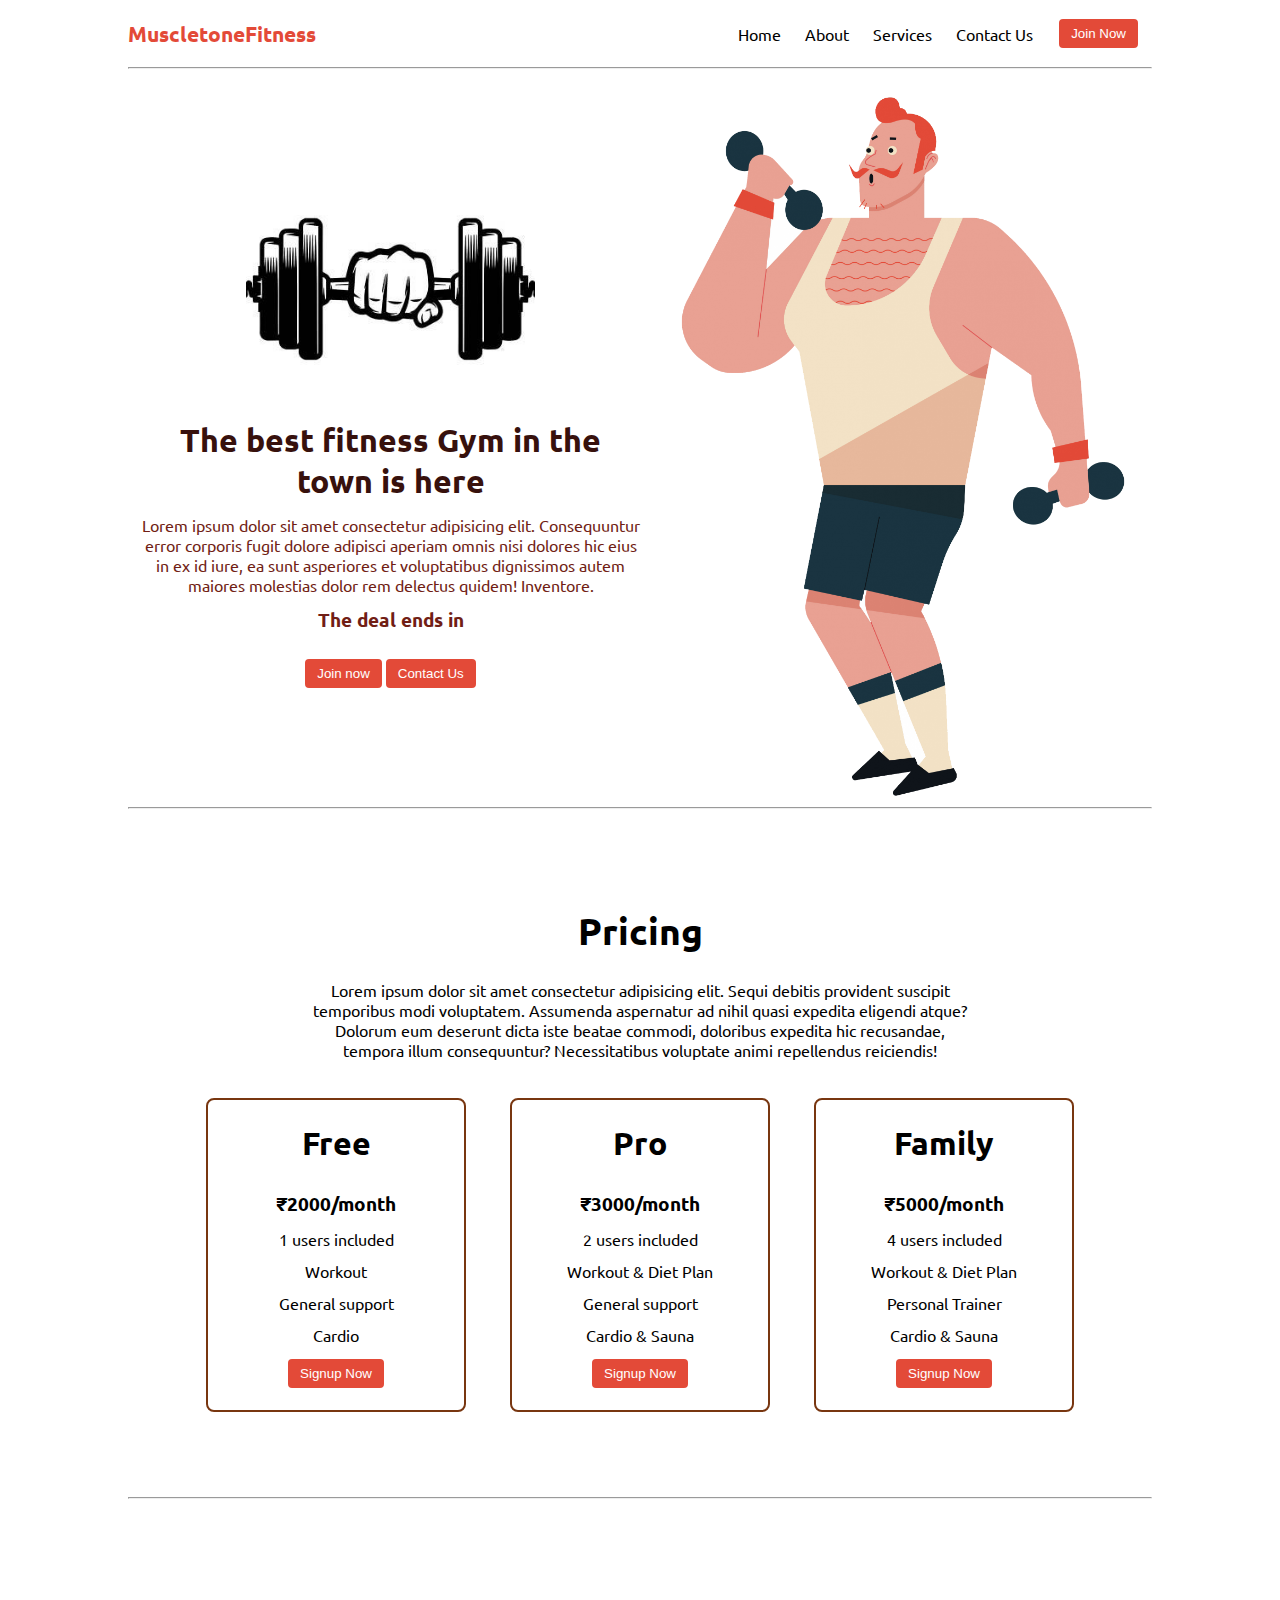
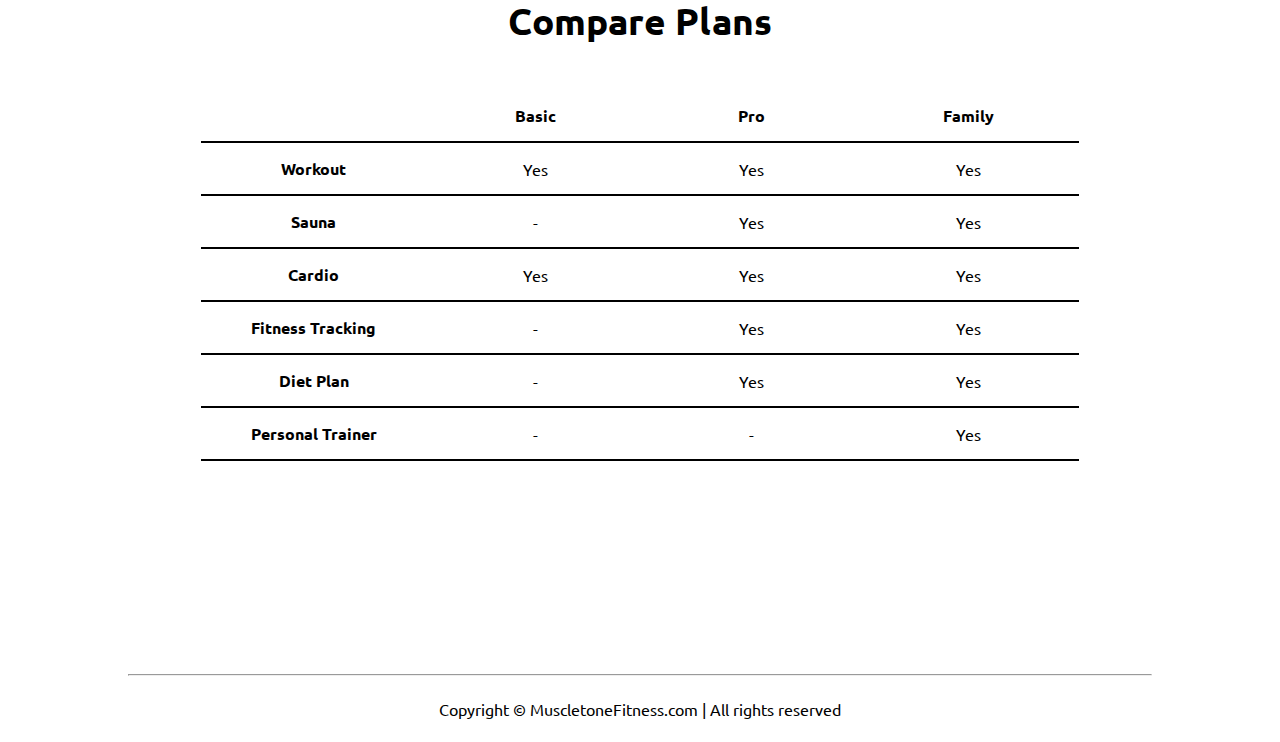
<file: Task 1/index.html>
<!DOCTYPE html>
<html lang="en">

<head>
    <meta charset="UTF-8">
    <meta http-equiv="X-UA-Compatible" content="IE=edge">
    <meta name="viewport" content="width=device-width, initial-scale=1.0">
    <title>MuscletoneFitness - The best fitness gym in the town</title>
    <link rel="stylesheet" href="style.css">
    <script src="timer.js"></script>
    <link rel="stylesheet" href="utils.css">
</head>

<body class='overflow-x-hidden'>
    <div class="container mx-auto">
        <header>
            <nav class="flex justify-between">
                <div class="logo font-bold flex items-center text-blue">MuscletoneFitness</div>
                <ul class="navbar flex items-center">
                    <li>Home</li>
                    <li>About</li>
                    <li>Services</li>
                    <li>Contact Us</li>
                    <li><button class="btn">Join Now</button></li>
                </ul>
            </nav>
            <hr>
        </header>
        <main class="min-h-screen">
            <section class="section1">
                <div class="flex">
                    <div class="topleft flex flex-col justify-center px-2">
                        <div class=" text-center">
                            <img class="dumbellimg" src="dumbell.png" alt="">
                        </div>
                        <h1 class="my-1 text-center">The best fitness Gym in the town is here</h1>
                        <p class=" text-center">Lorem ipsum dolor sit amet consectetur adipisicing elit. Consequuntur
                            error corporis fugit dolore adipisci aperiam omnis nisi dolores hic eius in ex id iure, ea
                            sunt asperiores et voluptatibus dignissimos autem maiores molestias dolor rem delectus
                            quidem! Inventore.</p>
                            <!-- Display the countdown timer in an element -->
                            <p class="deal text-center">The deal ends in <span id="demo"></span></p>
                            <div class="buttons">
                                <button class="btn">Join now</button>
                                <button class="btn">Contact Us</button>
                            </div>
                    </div>
                    <div class="topright flex justify-center">
                        <img class="gymimg" src="gym.png" alt="">
                    </div>
                </div>
            </section>
            <hr>
            <section class="section2">
                <h1 class="text-center my-2">Pricing</h1>
                <p class="my-2">Lorem ipsum dolor sit amet consectetur adipisicing elit. Sequi debitis provident
                    suscipit temporibus modi voluptatem. Assumenda aspernatur ad nihil quasi expedita eligendi atque?
                    Dolorum eum deserunt dicta iste beatae commodi, doloribus expedita hic recusandae, tempora illum
                    consequuntur? Necessitatibus voluptate animi repellendus reiciendis!</p>
                <div class="boxes flex justify-center">
                    <div class="box">
                        <h2>Free</h2>
                        <ul>
                            <li class="highlighted">₹2000/month</li>
                            <li>1 users included</li>
                            <li>Workout</li>
                            <li>General support</li>
                            <li>Cardio</li>
                            <li><button class="btn">Signup Now</button></li>
                        </ul>
                    </div>
                    <div class="box">
                        <h2>Pro</h2>
                        <ul>
                            <li class="highlighted">₹3000/month</li>
                            <li>2 users included</li>
                            <li>Workout & Diet Plan</li>
                            <li>General support</li>
                            <li>Cardio & Sauna</li>
                            <li><button class="btn">Signup Now</button></li>
                        </ul>
                    </div>
                    <div class="box">
                        <h2>Family</h2>
                        <ul>
                            <li class="highlighted">₹5000/month</li>
                            <li>4 users included</li>
                            <li>Workout & Diet Plan</li>
                            <li>Personal Trainer</li>
                            <li>Cardio & Sauna</li>
                            <li><button class="btn">Signup Now</button></li>
                        </ul>
                    </div>

                </div>
            </section>
            <hr>
            <section class="section3">
                <h1 class="text-center my-2">Compare Plans</h1>
                <div class="container plantable">
                    <table class="table text-center">
                      <thead>
                        <tr>
                          <th></th><th>Basic</th>
                          <th>Pro</th>
                          <th>Family</th>
                        </tr>
                      </thead>
                      <tbody>
                        <tr>
                          <th scope="row" class="text-start">Workout</th>
                          <td>Yes</svg></td>
                          <td>Yes</svg></td>
                          <td>Yes</svg></td>
                        </tr>
                        <tr>
                          <th scope="row" class="text-start">Sauna</th>
                          <td>-</td>
                          <td>Yes</svg></td>
                          <td>Yes</svg></td>
                        </tr>
                      </tbody>
              
                      <tbody>
                        <tr>
                          <th scope="row" class="text-start">Cardio</th>
                          <td>Yes</svg></td>
                          <td>Yes</svg></td>
                          <td>Yes</svg></td>
                        </tr>
                        <tr>
                          <th scope="row" class="text-start">Fitness Tracking</th>
                          <td>-</td>
                          <td>Yes</svg></td>
                          <td>Yes</svg></td>
                        </tr>
                        <tr>
                          <th scope="row" class="text-start">Diet Plan</th>
                          <td>-</td>
                          <td>Yes</svg></td>
                          <td>Yes</svg></td>
                        </tr>
                        <tr>
                          <th scope="row" class="text-start">Personal Trainer</th>
                          <td>-</td>
                          <td>-</td>
                          <td>Yes</svg></td>
                        </tr>
                      </tbody>
                    </table>
            </section>
            <hr>
        </main>
        <footer>
            Copyright &copy; MuscletoneFitness.com | All rights reserved
        </footer>

    </div>
</body>

</html>
</file>
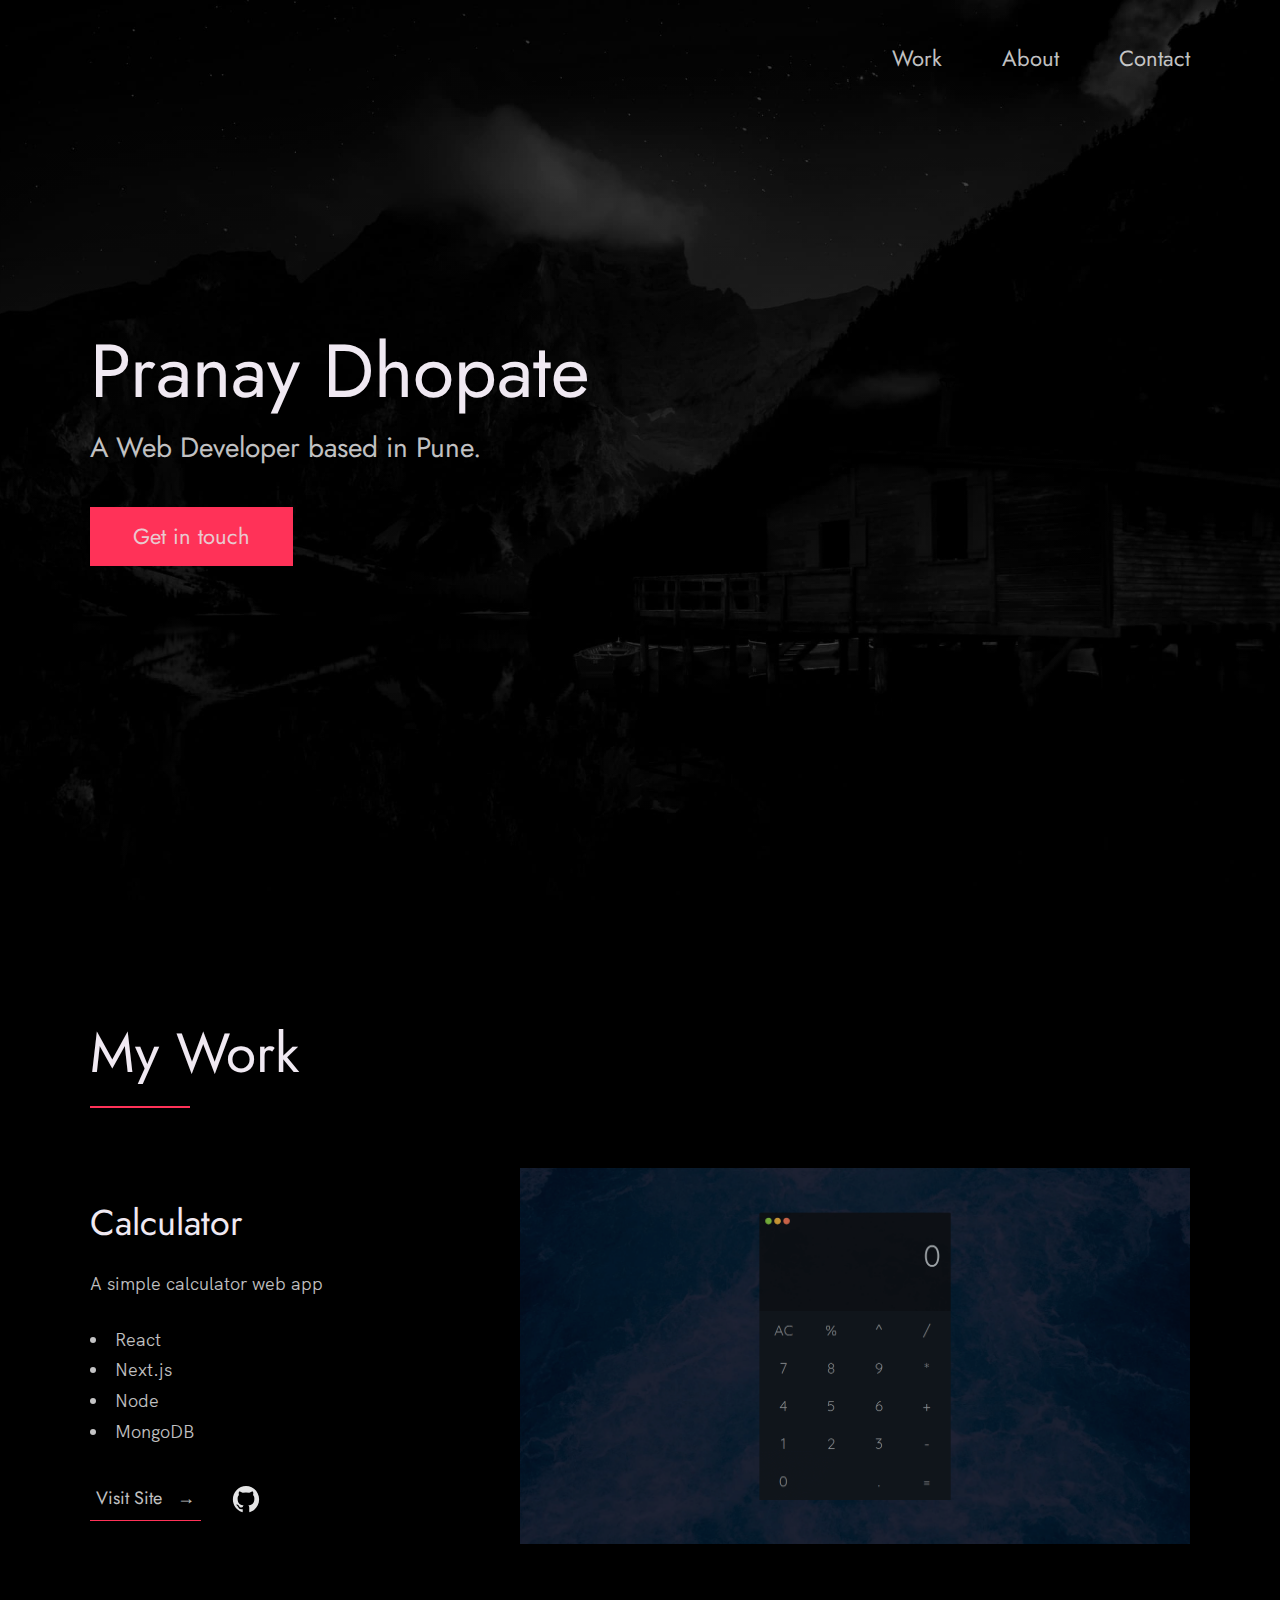
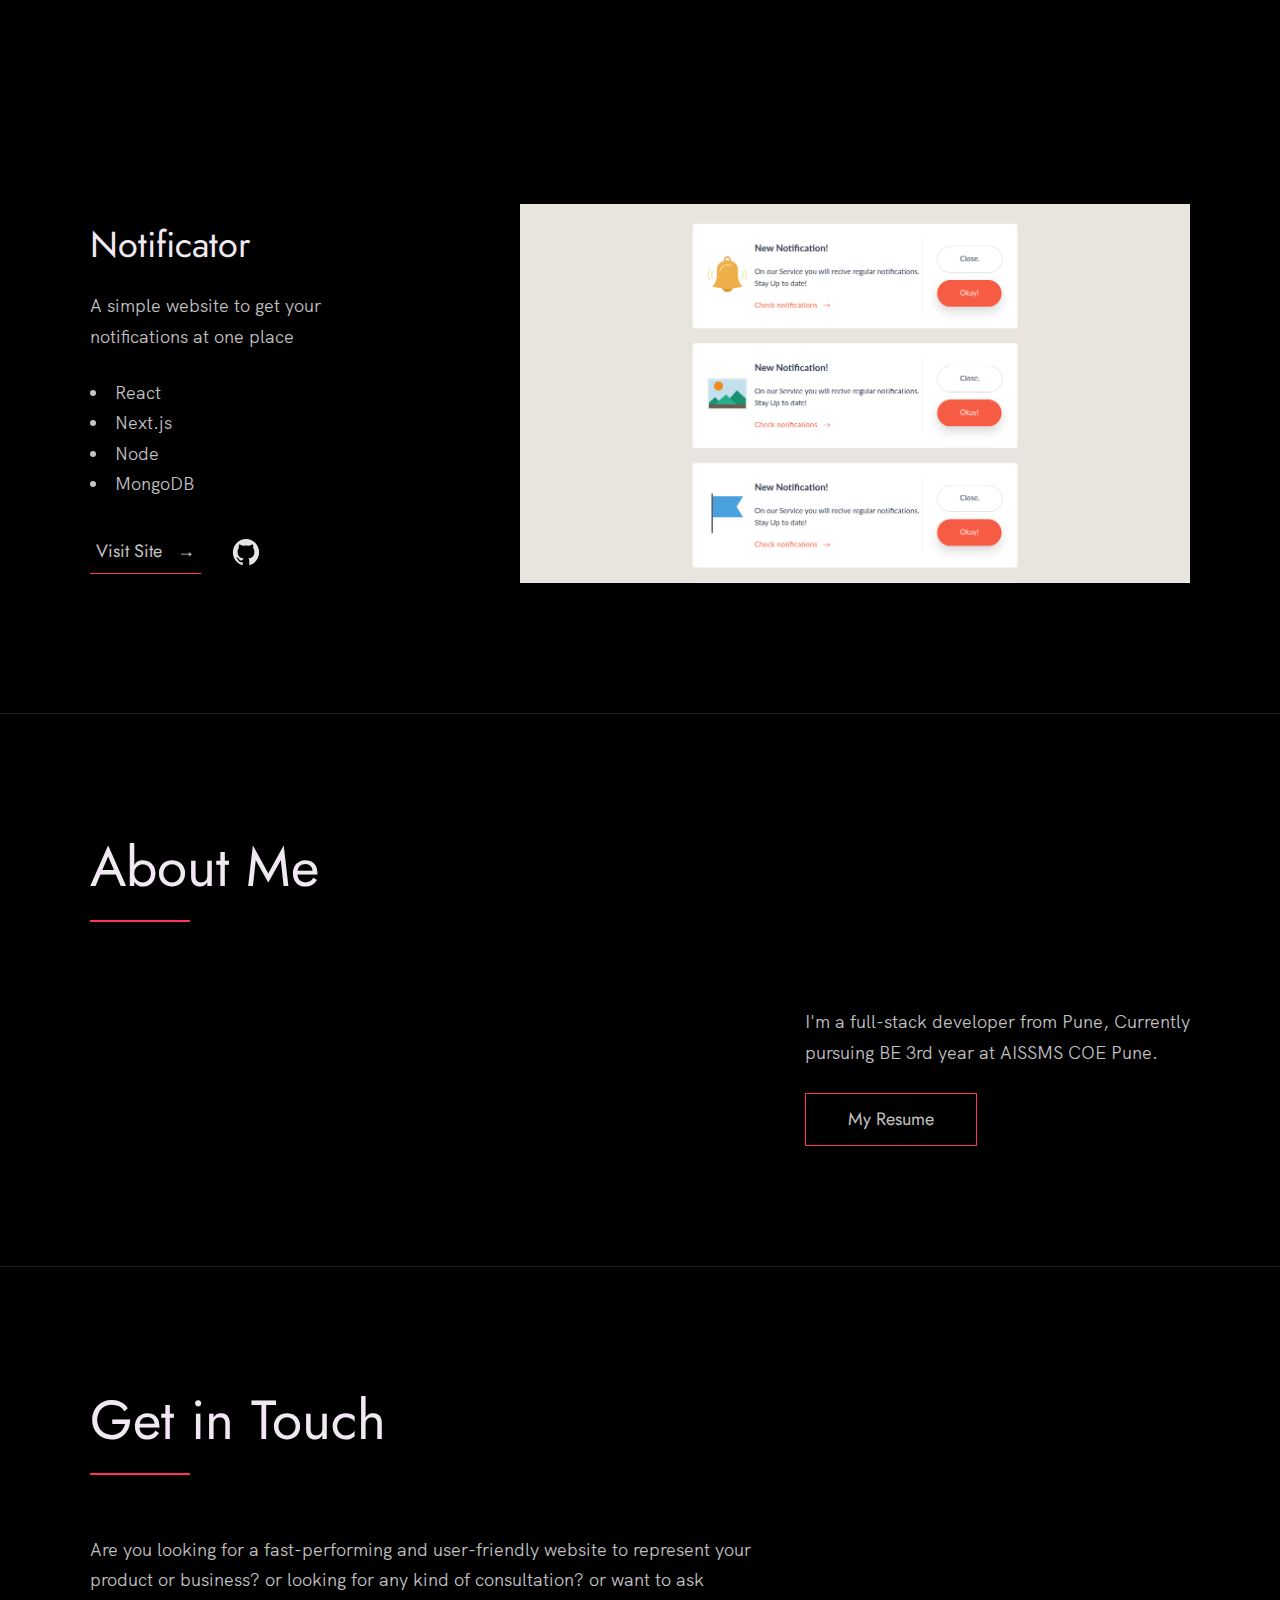
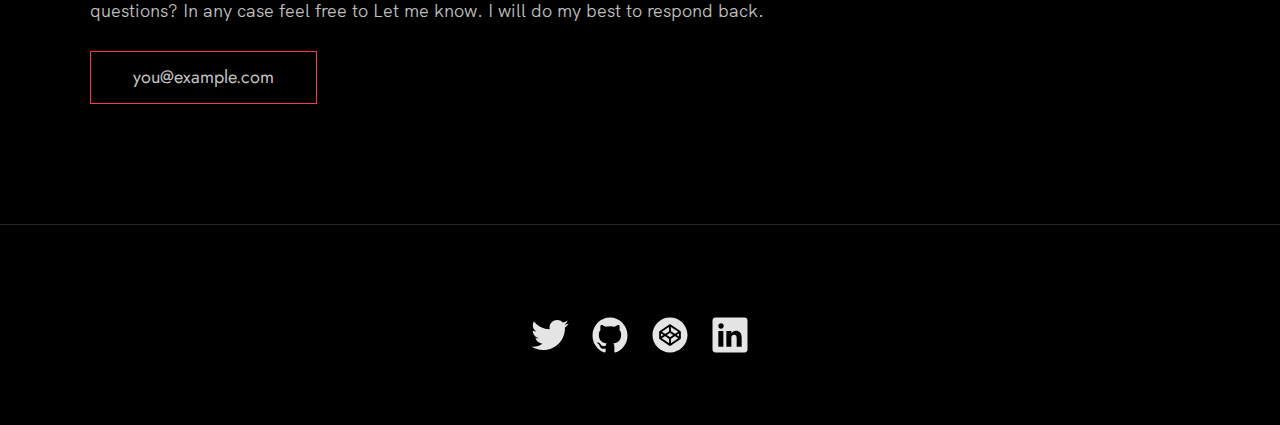
<file: Task 2/index.html>
<!DOCTYPE html>
<html lang="en">

<head>
  <meta charset="UTF-8" />
  <meta name="viewport" content="width=device-width, initial-scale=1.0" />
  <link rel="shortcut icon" type="image/png" href="./images/favicon.png" />

  <!-- Put your site title here -->
  <title>
    Portfolio
  </title>
  <link rel="stylesheet" href="index.css" />
</head>

<body>

  <header class="header" role="banner" id="top">
    <div class="row">
      <nav class="nav" role="navigation">
        <ul class="nav__items"> 
          <li class="nav__item"><a href="#work" class="nav__link">Work</a></li>
          <li class="nav__item">
            <a href="#about" class="nav__link">About</a>
          </li>
          <li class="nav__item">
            <a href="#contact" class="nav__link">Contact</a>
          </li>
        </ul>
      </nav>
    </div>
    <div class="header__text-box row">
      <div class="header__text">
        <h1 class="heading-primary">
          <span>Pranay Dhopate</span>
        </h1>
        <p>A Web Developer based in Pune.</p>
        <a href="#contact" class="btn btn--pink">Get in touch</a>
      </div>
    </div>
  </header>

  <main role="main">

    <section class="work" id="work">
      <div class="row">
        <h2>My Work</h2>
        <div class="work__boxes">

          <!-- Each div with the work__box class is a project. -->

          <div class="work__box">
            <div class="work__text">
              <h3>Calculator</h3>
              <p>
                A simple calculator web app
              </p>
              <ul class="work__list">
                <li>React</li>
                <li>Next.js</li>
                <li>Node</li>
                <li>MongoDB</li>
              </ul>

              <div class="work__links">
                <a href="#" class="link__text">
                  Visit Site <span>&rarr;</span>
                </a>
                <a href="#">
                  <img src="./images/github.svg" class="work__code" title="View Source Code" alt="GitHub">
                </a>
              </div>
            </div>
            <div class="work__image-box">
              <img src="./images/project-2.png" class="work__image" alt="Project 1" />
            </div>
          </div>

          <div class="work__box">
            <div class="work__text">
              <h3>Notificator</h3>
              <p>
                A simple website to get your notifications at one place
              </p>
              <ul class="work__list">
                <li>React</li>
                <li>Next.js</li>
                <li>Node</li>
                <li>MongoDB</li>
              </ul>

              <div class="work__links">
                <a href="#" class="link__text">
                  Visit Site <span>&rarr;</span>
                </a>
                <a href="#">
                  <img src="./images/github.svg" class="work__code" title="View Source Code" alt="GitHub">
                </a>
              </div>
            </div>
            <div class="work__image-box">
              <img src="./images/project-3.png" class="work__image" alt="Project 3" />
            </div>
          </div>
        </div>
      </div>
    </section>

    <!-- ***** About ***** -->

    <section class="about" id="about">
      <div class="row">
        <h2>About Me</h2>
        <div class="about__content">
          <div class="about__text">
            <!-- Replace the below paragraph with info about yourself -->
            <p>
              I'm a full-stack developer from Pune, Currently pursuing BE 3rd year at AISSMS COE Pune.
            </p>
            <!-- Provide a link to your resume -->
            <a href="#" class="btn">My Resume</a>
          </div>
        </div>
      </div>
    </section>
  </main>

  <!-- ***** Contact ***** -->

  <section class="contact" id="contact">
    <div class="row">
      <h2>Get in Touch</h2>
      <div class="contact__info">
        <p>
          Are you looking for a fast-performing and user-friendly website to
          represent your product or business? or looking for any kind of
          consultation? or want to ask questions? In any case feel free to Let me know. I
          will do my best to respond back.
        </p>
        <!-- Replace the email with yours -->
        <a href="mailto:you@example.com" class="btn">you@example.com</a>
      </div>
    </div>
  </section>

  <!-- ***** Footer ***** -->

  <footer role="contentinfo" class="footer">
    <div class="row">
      <!-- Update the links to point to your accounts -->
      <ul class="footer__social-links">
        <li class="footer__social-link-item">
          <a href="https://twitter.com/Pranayyy2?t=yM1hRAMmNqwsVtFNDWpUuQ&s=09" title="Link to Twitter Profile">
            <img src="./images/twitter.svg" class="footer__social-image" alt="Twitter">
          </a>
        </li>
        <li class="footer__social-link-item">
          <a href="https://github.com/niqotein/" title="Link to Github Profile">
            <img src="./images/github.svg" class="footer__social-image" alt="Github">
          </a>
        </li>
        <li class="footer__social-link-item">
          <a href="/" title="Link to Codepen Profile">
            <img src="./images/codepen.svg" class="footer__social-image" alt="Codepen">
          </a>
        </li>
        <li class="footer__social-link-item">
          <a href="https://www.linkedin.com/in/pranay-dhopate-a7737a211/">
            <img src="./images/linkedin.svg" title="Link to Linkedin Profile" class="footer__social-image" alt="Linkedin">
          </a>
        </li>
      </ul>
    </div>
  </footer>
  <script src="./index.js"></script>
</body>

</html>
</file>
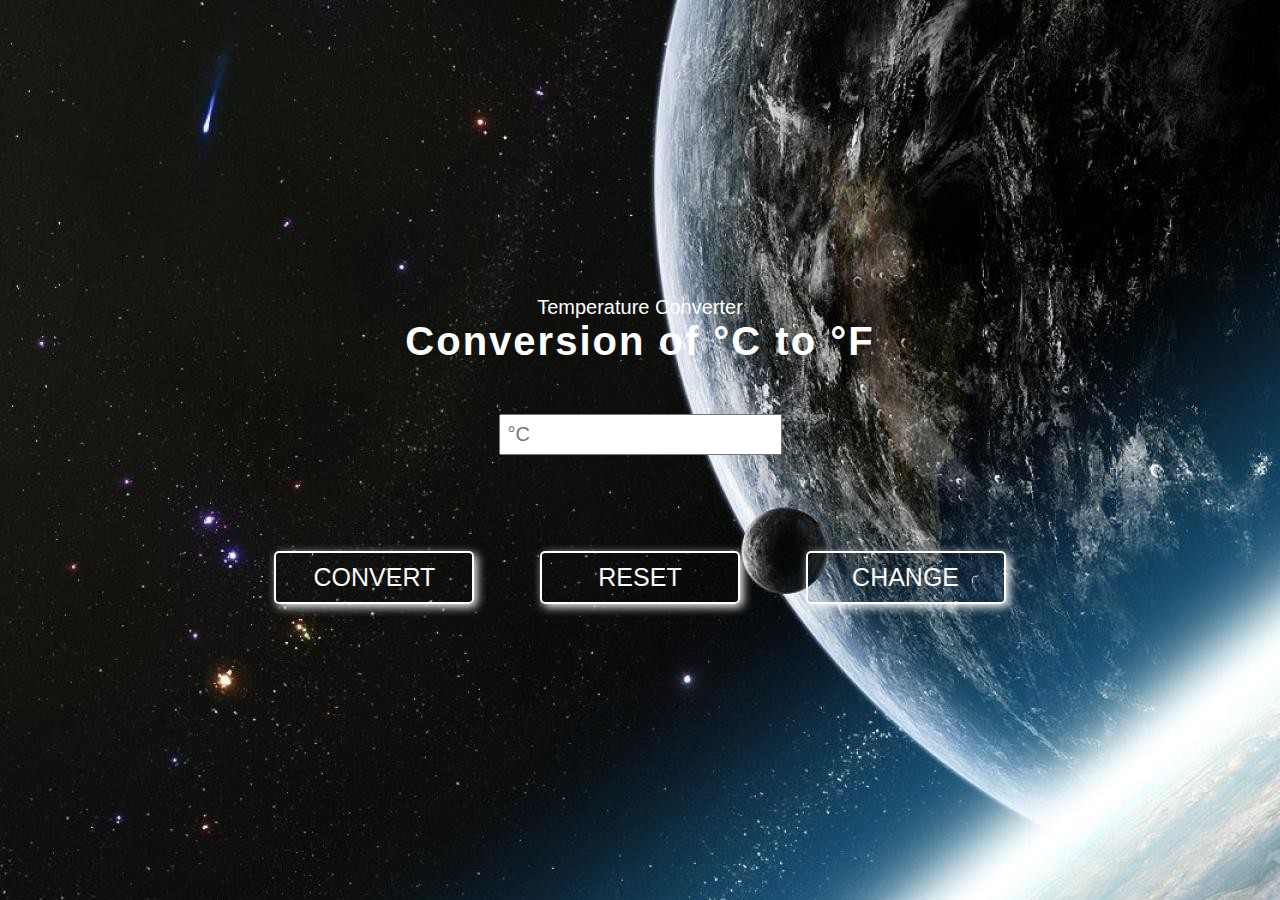
<file: Task 3/index.html>
<!DOCTYPE html>
<html lang="en">

<head>
    <meta charset="UTF-8">
    <meta http-equiv="X-UA-Compatible" content="IE=edge">
    <meta name="viewport" content="width=device-width, initial-scale=1.0">
    <meta name="description" content="Converter Celsius to Fahrenheit" />
    <meta name="keywords" content="converter, calculator, celsius, fahrenheit" />
    <meta name="author" content="Piotr Maliga" />
    <title>Temperature Converter</title>
    <main>Temperature Converter</main>

    <link href="style.css" rel="stylesheet">

    <link rel="preconnect" href="https://fonts.googleapis.com">
    <link rel="preconnect" href="https://fonts.gstatic.com" crossorigin>
    <link href="https://fonts.googleapis.com/css2?family=Kanit:wght@300&display=swap" rel="stylesheet">

    <script src="script.js" defer></script>
</head>

<body background="temp.jpg">
    
    <header>
        <label for="converter">Conversion of <span class="C">°C</span> to <span class="F">°F</span></label>
    </header>

    <div>
        <input type="text" id="converter" placeholder="°C">
    </div>

    <p class="result"></p>

    <div id="buttons">
        <button class="convertButton">Convert</button>
        <button class="resetButton">Reset</button>
        <button class="changeButton">Change</button>
    </div>
</body>

</html>
</file>
<file: Task 1/style.css>
@import url('https://fonts.googleapis.com/css2?family=Ubuntu:wght@300&display=swap');

*{
    margin: 0;
    padding: 0;
}

.container{
    max-width: 80vw;
    font-family: 'Ubuntu', sans-serif;
}

.navbar{
    display: flex;
    height: 67px;
}
.navbar li{
    list-style: none;
    margin: 0 12px;
}

.topleft{
    width: 50%;
}

.topright{ 
    width: 50%;
}

.section1{
   max-height: 100vh; 
   color: #711e15;
}

.section1 h1{
    color: #37110d;
    font-size: 2rem;
}

.logo{
    font-size: 1.3rem;
}

.dumbellimg{
    width: 289px;
}

.topright .gymimg{
    width: 466px;
}

.section2{
    padding: 73px;
}

.section2 h1{
    font-size: 2.3rem;
}

.section2 p{
    padding: 0 8vw;
    text-align: center;
}

.box{
    padding: 8px 0;
    margin: 12px 22px;
    min-width: 20vw;
    border: 2px solid rgb(120, 54, 16);
    border-radius: 8px;
    text-align: center;
}

.box h2{
    font-size: 2rem;
    padding: 15px 0;
}

.highlighted{
    font-size: 1.2rem;
    font-weight: bolder;
}

.box ul{
    list-style-type: none;
}

.box ul li{
   margin: 12px 2px;
}

.plantable{
    display: flex;
    justify-content: center;
    align-items: center;
}

.section3 table{
    width: 100%;
    margin-bottom: 140px;
    margin-top: 20px;
    border-collapse: collapse;
}

.section3 table th{ 
    width: 23vw; 
    border-bottom: 2px solid black;
    padding: 15px 0;
} 

.section3 table td{   
    border-bottom: 2px solid black; 
} 
 

.section3 h1{
    font-size: 2.3rem;
}

.section3{
    padding: 73px;
}

footer{
    padding: 23px;
    text-align: center;
}
.buttons{
    display: flex;
    justify-content: center;
    align-items: center;
    margin: 12px;
}

.deal{
    font-size: 1.2rem;
    font-weight: bolder;
    margin: 12px 0;
}
</file>
<file: Task 1/utils.css>
.min-h-screen{
    min-height: 100vh;
}

.bg-red{
    background-color: red;
}

.mx-auto{
    margin-left: auto;
    margin-right: auto;
}

.flex{
    display: flex;
}

.items-center{
    align-items: center;
}

.justify-between{
    justify-content: space-between;
}

.justify-center{
    justify-content: center;
}

.flex-col{
    flex-direction: column;
}

.font-bold{
    font-weight: bolder;
}

.my-1{
    margin-top: 13px;
    margin-bottom: 13px;
}

.my-2{
    margin-top: 26px;
    margin-bottom: 26px;
}

.px-2{
    padding-left: 13px;
    padding-right: 13px;
}

.text-blue{
    color: rgb(227 74 56);;
}

.btn{
    padding:7px 12px;
    border: 2px solid white;
    border-radius: 6px;
    cursor: pointer;
    color: white;
    background-color: rgb(227 74 56);;
}

.overflow-x-hidden{
    overflow-x: hidden;
}

.text-center{
    text-align: center;
}
</file>
<file: Task 2/index.css>
/* --------------------------------------- */
/* ----- Basic Setup ----- */
/* --------------------------------------- */

@font-face {
    font-family: 'Hk Grotesk';
    font-style: normal;
    font-weight: 400;
    src: url('./fonts/HKGrotesk-Regular.woff') format('woff');
}

@font-face {
    font-family: 'Jost';
    font-style: normal;
    font-weight: 400;
    src: url('./fonts/Jost-Regular.ttf') format('woff');
}

* {
    margin: 0;
    padding: 0;
    box-sizing: inherit;
}

:root {
    --font-size-small: 1.8rem;
    --font-size-normal: 2.2rem;
    --font-size-medium: 2.8rem;
    --font-size-medium-1: 3.6rem;
    --font-size-large: 5.5rem;
    --font-size-huge: 7.5rem;
    --font-stack: 'Hk Grotesk', sans-serif;

    --line-height-normal: 1.7;
    --line-height-small: 1.2;

    --black: #000;
    --pink: #ff3258;
    --white: #f0e9f2;
    --white-1: #e5e5e6da;


    --container-max-width: 1180px;
    --container-normal-width: 800px;
    --container-medium-width: 700px; 
    --container-small-width: 500px;

    --gutter-huge: 12rem;
    --gutter-medium: 6rem;
    --gutter-normal: 3rem;
    --gutter-small-1: 2.5rem;
    --gutter-small: 2rem;

    --border-light: 1px solid rgb(36, 35, 35);
}

html {
    font-size: 62.5%; /* (16/10)*100 = 62.5% => 1rem = 10px */
    box-sizing: border-box;
    scroll-behavior: smooth;
}

@media(max-width: 1000px) {
    html {
        font-size: 52%;
    }
}

body {
    font-size: var(--font-size-small);
    font-family: var(--font-stack);
    font-weight: 400;
    color: var(--white-1);
    line-height: var(--line-height-normal);
    background: var(--black);
    overflow-x: hidden;
}

.row {
    max-width: var(--container-max-width);
    margin: 0 auto;
}

@media(max-width: 1340px) {
    .row {
        max-width: 1100px;
    }
}

@media(max-width: 1240px) {
    .row {
        padding: 0 var(--gutter-medium);
    }
}

@media(max-width: 600px) {
    .row {
        padding: 0 var(--gutter-normal);
    }
}

@media(max-width: 600px) {
    .row {
        padding: 0 var(--gutter-small);
    }
}

section {
    padding: var(--gutter-huge) 0;
    border-bottom: var(--border-light);
}

img {
    object-fit: contain;
    max-width: 100%;
}

/* --------------------------------------- */
/* ----- Headlines and Paragraphs ----- */
/* --------------------------------------- */

h1,
h2,
h3 {
    font-family: 'Jost', sans-serif;
    font-weight: 400;
    line-height: var(--line-height-small);
    color: var(--white);
}

.heading-primary {
    line-height: 1;
    font-size: var(--font-size-huge);
    font-weight: 400;
}

@media(max-width: 900px) {
    .heading-primary {
        font-size: 6.5rem;
    }
}

h2 {
    font-size: var(--font-size-large);
    margin-bottom: var(--gutter-medium);
}

h2::after {
    content: '';
    display: block;
    height: 2px;
    width: 10rem;
    background: var(--pink);
    margin: var(--gutter-small) 0;
}

h3 {
    font-size: var(--font-size-medium-1);
    margin-bottom: var(--gutter-small);
}

@media(max-width: 500px) {
    .heading-primary {
        font-size: var(--font-size-large);
    }

    h2 {
        font-size: var(--font-size-medium-1);
    }

    h3 {
        font-size: var(--font-size-medium);
    }
}

p {
    margin: var(--gutter-small-1) 0;
}

@media(max-width: 900px) {
    p { 
        max-width: var(--container-small-width);
    }
}

/* --------------------------------------- */
/* ----- Buttons and Links ----- */
/* --------------------------------------- */

a {
    color: var(--white);
    font-weight: 400;
    font-family: 'Jost', sans-serif;
    transition: all .2s;
    outline: 2px solid transparent;
}

::-moz-focus-inner {
    border: 0;
}

button:focus,
a:focus {
    outline: 2px solid var(--pink);
}

body:not(.user-is-tabbing) button:focus,
body:not(.user-is-tabbing) a:focus {
    outline: none;
}

.link:hover {
    color: var(--pink);
}

.btn {
    position: relative;
    display: inline-block;
    padding: 1rem 4.2rem;
    text-decoration: none;
    color: inherit;
    border: 1px solid  var(--pink);
    font-weight: 400;
}

.btn:focus {
    outline: none;
}

.btn::after {
    content: '';
    display: block;
    position: absolute;
    top: 0;
    left: 0;
    right: 100%;
    background: var(--white);
    height: 100%;
    z-index: -1;
    transition: all 0.2s cubic-bezier(1, 0.68, 0.16, 0.9);
}

.btn:hover::after,
.btn:focus::after {
    right: 0;
    background: var(--pink);
}

.btn--pink {
    background: var(--pink);
    transition: all 0.2s;
}

.btn--pink::after {
    display: none;
}

.btn--pink:hover,
.btn--pink:focus {
    background: transparent;
}

.link__text {
    position: relative;
    display: inline-block;
    padding: .6rem;
    color: inherit;
    text-decoration: none;
    border-bottom: 1px solid var(--pink);
}

.link__text::after {
    content: '';
    display: block;
    position: absolute;
    top: 0;
    left: 0;
    right: 100%;
    background: var(--white);
    height: 100%;
    z-index: -1;
    transition: all 0.2s cubic-bezier(1, 0.68, 0.16, 0.9);
}

.link__text:focus {
    outline: none;
}

.link__text:hover::after,
.link__text:focus:after {
    right: 0;
    background: var(--pink);
}

.link__text span {
    padding-left: 1rem;
    font-family: sans-serif;
}

/* ----- Back to Top ----- */

.back-to-top {
    position: fixed;
    bottom: 4rem;
    right: 4rem;
    display: flex;
    justify-content: center;
    align-items: center;
    height: 5.5rem;
    width: 5.5rem;
    background-color: var(--pink);
    border-radius: 50%;
    z-index: 10;
    visibility: hidden;
    transition: all .4s;
}

.back-to-top__image {
    height: 70%;
}

@media(max-width: 900px) {
    .back-to-top {
        right: 2rem;
    }
}

@media(max-width: 500px) {
    .back-to-top {
        right: 1rem;
    }
}

/* --------------------------------------- */
/* ----- Navigation ----- */
/* --------------------------------------- */

.nav {
    display: flex;
    justify-content: flex-end;
    padding: var(--gutter-normal) 0;
}

.nav__items {
    display: flex;
    list-style: none;
}

.nav__item:not(:last-child) {
    margin-right: var(--gutter-medium);
}

@media(max-width: 500px) {
    .nav {
        justify-content: center;
    }
}

@media(max-width: 400px) {
    .nav__item:not(:last-child) {
        margin-right: var(--gutter-normal);
    }
}

@media(max-width: 300px) {
    .nav {
        font-size: var(--font-size-small);
    }
}

.nav__link {
    position: relative;
    display: inline-block;
    padding: 1rem 0;
    text-decoration: none;
    color: inherit;
    transition: all .2s;
}

.nav__link::after {
    content: '';
    position: absolute;
    bottom: 0;
    left: 0;
    right: 100%;
    display: inline-block;
    height: 1rem;
    background: var(--white);
    transition: all 0.25s cubic-bezier(1, 0.68, 0.16, 0.9);
}

.nav__link:hover {
    color: var(--pink);
}

.nav__link:hover::after {
    right: 0;
    height: 2px;
    background: var(--pink);
}

/* --------------------------------------- */
/* ----- Header ----- */
/* --------------------------------------- */

.header {
    background: linear-gradient(rgba(0,0,0, .1), rgba(0,0,0, .4)), 
        url('./images/header.jpg');
    height: 100vh;
    background-size: cover;
    background-position: center;
    background-attachment: fixed;
    font-size: var(--font-size-normal);
}

.header__text {
    position: absolute;
    top: 50%;
    transform: translateY(-50%);
}

.header__text p {
    margin: 1.5rem 0 3.5rem;
    max-width: var(--container-medium-width);
    font-family: 'Jost', sans-serif;
    font-size: var(--font-size-medium);
}

@media(max-width: 500px) {
    .header {
        text-align: center;
    }

    .header__text p {
        transform: scale(.8);
    }
}

/* --------------------------------------- */
/* ----- Work ----- */
/* --------------------------------------- */

.work__box {
    display: flex;
    align-items: center;
}

@media(max-width: 900px) {
    .work__box {
        align-items: initial;
        flex-direction: column-reverse;
    }
}

.work__box:not(:last-child) {
    margin-bottom: 25rem;
}

@media(max-width: 500px) {
    .work__box:not(:last-child) {
        margin-bottom: 20rem;
    }
}

.work__links {
    display: flex;
    align-items: center;
}

.work__text {
    flex: 0 0 30%;
}

.work__list {
    /* list-style-type: square; */
    list-style-position: inside;
    margin-bottom: var(--gutter-normal);
}

.work__code {
    display: block;
    height: 3rem;
    margin-left: var(--gutter-normal);
    transition: all .3s;
}

.work__code:hover {
    transform: scale(1.2);
}

.work__image-box {
    margin-bottom: var(--gutter-normal);
}

@media(min-width: 901px) {
    .work__image-box {
        flex: 1;
        margin: 0 0 0 10rem;
    }
}

@media(max-width: 900px) {
    .work__code {
        height: 4rem;
    }
}

/* --------------------------------------- */
/* ----- Clients ----- */
/* --------------------------------------- */

.client__logos {
    display: flex;
    justify-content: space-between;
    filter: invert(100%) grayscale(100%) opacity(.8);
}

.client__logo {
    height: 6.5rem;
    max-width: 18rem;
}

@media(max-width: 1240px) {
    .client__logos {
        overflow-x: scroll;
        padding: var(--gutter-normal);
    }

    .client__logo:not(:last-of-type) {
        margin-right: var(--gutter-medium);
    }
}

/* --------------------------------------- */
/* ----- About ----- */
/* --------------------------------------- */

.about__content {
    display: flex;
    flex-direction: row-reverse;
    align-items: center;
}

@media(max-width: 900px) {
    .about__content {
        flex-direction: column-reverse;
        align-items: initial;
    }
}

.about__photo-container {
    margin-bottom: var(--gutter-normal);
}

@media(min-width: 901px) {
    .about__text {
        flex: 0 0 35%;
    }
    
    .about__photo-container {
        flex: 1;
        margin: 0 var(--gutter-huge) 0 0;
    }
}

/* --------------------------------------- */
/* ----- Contact ----- */
/* --------------------------------------- */

.contact__info {
    max-width: var(--container-medium-width);
}

/* --------------------------------------- */
/* ----- Footer ----- */
/* --------------------------------------- */

.footer {
    text-align: center;
    padding: var(--gutter-medium) 0 var(--gutter-normal);
}

.footer__social-links {
    display: flex;
    justify-content: center;
    padding: var(--gutter-normal) 0;
    list-style: none;
}

.footer__social-link-item:not(:last-of-type) {
    margin-right: var(--gutter-small);
}

.footer__social-image {
    height: 4rem;
}

.footer__github-buttons {
    display: flex;
    justify-content: center;
}

.footer__github-buttons iframe {
    height: 2.5rem;
    width: 84px;
    transform: translateY(3px);
}

@media(max-width: 500px) {
    .footer {
        padding: var(--gutter-medium) 0;
    } 
}
</file>
<file: Task 3/style.css>
* {
  box-sizing: border-box;
  margin: 0;
  padding: 0;
}
:root {
  font-family: "Roboto", sans-serif;
  --color: rgb(255, 255, 255);
  --color2: rgb(251, 249, 249);

}

body {
  display: flex;
  justify-content: center;
  align-items: center;
  flex-direction: column;
  height: 100vh;
  color: rgb(255, 255, 255);
  font-size: 20px;

}
label {
  font-size: 40px;
  letter-spacing: 2px;
  font-weight: bold;
}
input {
  margin: 50px 0 10px;
  padding: 7px;
  font-size: 20px;
}
.result {
  margin: 10px 0 50px;
  font-size: 26px;
  color: whitesmoke;
  letter-spacing: 1px;
  height: 1em;
  font-weight: bold;
}

button {
  width: 200px;
  margin: 0 30px;
  padding: 10px 30px;
  background: none;
  border: 2px solid var(--color);
  border-radius: 5px;
  color: var(--color2);
  font-size: 25px;
  transition: color 0.3s, box-shadow 0.3s;
  box-shadow: 3px 3px 10px var(--color);
  text-transform: uppercase;
  cursor: pointer;
}
button:hover {
  color: var(--color);
  box-shadow: 3px 3px 10px var(--color2);
}


/*  Media queries */
@media screen and (max-width: 500px){
  label{
    font-size: 35px;
  }
}
@media screen and (max-width: 1000px) {
  button {
    display: flex;
    margin-bottom: 20px;
    justify-content: center;
  }
}
</file>
